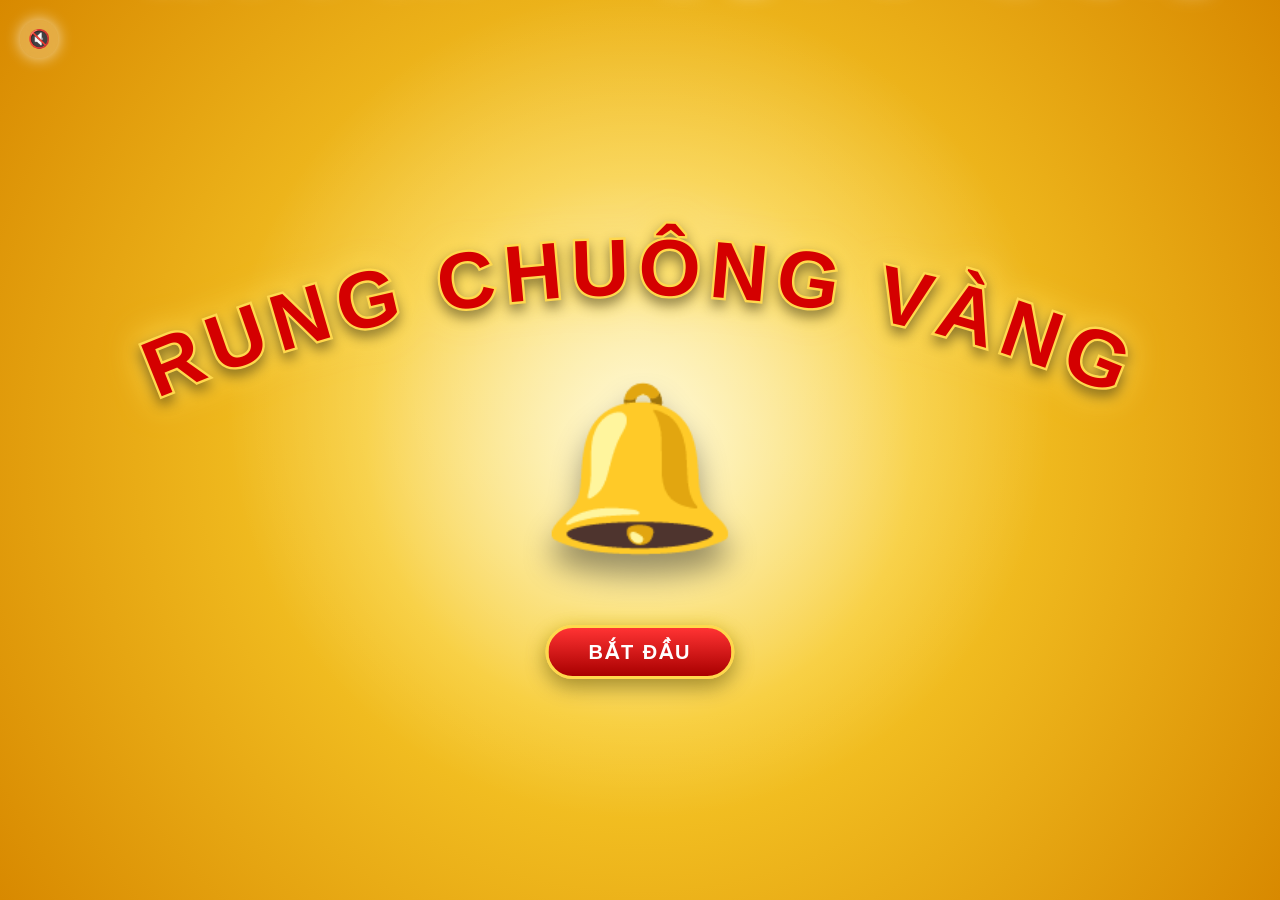
<file: index.html>
<!DOCTYPE html>
<html lang="vi">

<head>
      <meta charset="UTF-8">
      <meta name="viewport" content="width=device-width, initial-scale=1.0">
      <title>Rung Chuông Vàng</title>
      <link rel="stylesheet" href="style.css">
      <link rel="icon" href="data:image/svg+xml,
            <svg xmlns='http://www.w3.org/2000/svg' viewBox='0 0 100 100'>
                  <text y='.9em' font-size='90'>🔔</text>
            </svg>">
</head>

<body>

      <button class="sound-btn" id="soundBtn">
            🔇
      </button>

      <div class="bell-rain"></div>

      <main class="intro">

            <div class="content">
                  <svg class="title-svg" viewBox="0 0 1600 400">
                        <defs>
                              <path id="textCurve" d="M150 300 Q800 0 1450 300" />
                        </defs>

                        <text>
                              <textPath href="#textCurve" startOffset="50%">
                                    RUNG CHUÔNG VÀNG
                              </textPath>
                        </text>
                  </svg>

                  <div class="main-bell">
                        🔔
                  </div>


                  <button class="start-btn">
                        BẮT ĐẦU
                  </button>
            </div>

      </main>

      <audio id="introMusic">
            <source src="audio/nhacnen-modau.mp3" type="audio/mpeg">
      </audio>

      <audio id="gameMusic" loop>
            <source src="audio/nhacnen-nentrochoi.mp3" type="audio/mpeg">
      </audio>

      <script src="script.js"></script>

</body>

</html>
</file>
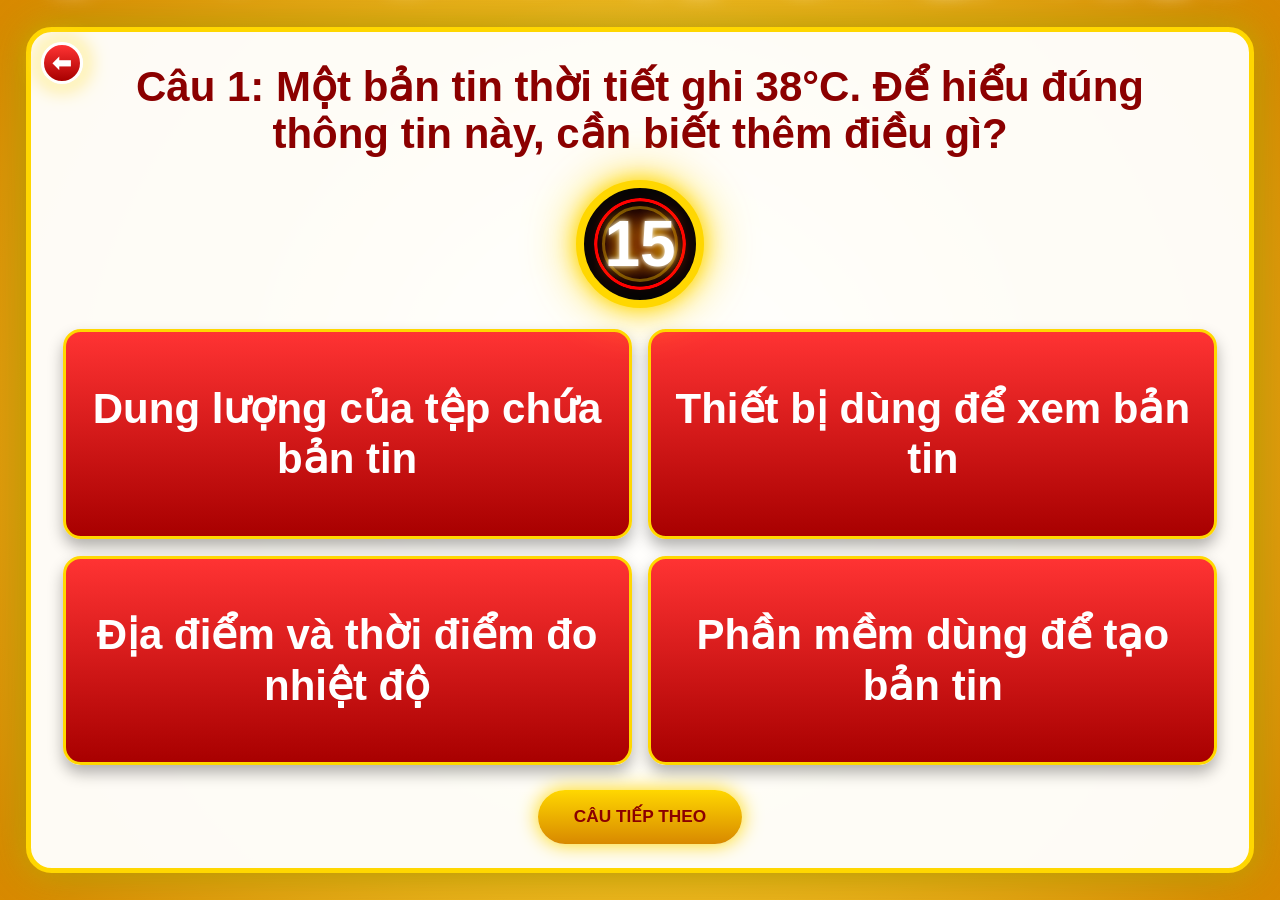
<file: game/game.html>
<!DOCTYPE html>
<html lang="vi">

<head>
      <meta charset="UTF-8">
      <meta name="viewport" content="width=device-width, initial-scale=1.0">
      <title>Rung Chuông Vàng</title>
      <link rel="stylesheet" href="game.css">
      <link rel="icon" href="data:image/svg+xml,
            <svg xmlns='http://www.w3.org/2000/svg' viewBox='0 0 100 100'>
                  <text y='.9em' font-size='90'>🔔</text>
            </svg>">
</head>

<body>

      <div class="bell-rain"></div>

      <div id="gameScreen">

            <div id="questionBox">

                  <button id="backBtn">⬅</button>

                  <h2 id="question"></h2>

                  <div class="clock">
                        <div id="timer">15</div>
                  </div>

                  <div id="answers"></div>

                  <div id="result"></div>


                  <div id="buttonArea">

                        <button id="showAnswerBtn">
                              ĐÁP ÁN
                        </button>

                        <button id="nextBtn">
                              CÂU TIẾP THEO
                        </button>

                        <button id="endBtn">
                              KẾT THÚC
                        </button>

                        <button id="bonusBtn">
                              CÂU HỎI PHỤ
                        </button>

                  </div>


            </div>

      </div>


      <div id="thank">
            <h1>🎉 CHƯƠNG TRÌNH KẾT THÚC 🎉</h1>
            <p>Cảm ơn bạn đã tham gia!</p>
      </div>


      <audio id="musicAnswer" preload="auto">
            <source src="../audio/nhacnen-cautraloi.mp3" type="audio/mp3">
      </audio>


      <audio id="musicTimer" preload="auto">
            <source src="../audio/nhacnen-tinhgio.mp3" type="audio/mp3">
      </audio>

      <audio id="musicEnd" preload="auto">
            <source src="../audio/nhacnen-nentrochoi.mp3" type="audio/mp3">
      </audio>

      <script src="../data/question.js"></script>
      <script src="game.js"></script>

</body>

</html>
</file>
<file: style.css>
* {
  margin: 0;
  padding: 0;
  box-sizing: border-box;
}

body {
  width: 100vw;
  height: 100vh;
  overflow: hidden;
  background: radial-gradient(
    circle at center,
    #fff3a6 0%,
    #f7c928 35%,
    #d88900 100%
  );
  font-family: Arial, sans-serif;
  opacity: 1;
  transition: 1s;
}

.sound-btn {
  position: fixed;
  top: 20px;
  left: 20px;
  width: 38px;
  height: 38px;
  border-radius: 50%;
  border: none;
  background: rgba(255, 255, 255, 0.25);
  backdrop-filter: blur(5px);
  -webkit-backdrop-filter: blur(5px);
  font-size: 18px;
  cursor: pointer;
  box-shadow: 0 0 15px rgba(255, 255, 255, 0.7);
  transition: 0.3s;
  z-index: 10;
}

.sound-btn:hover {
  transform: scale(1.15);
  background: rgba(255, 255, 255, 0.5);
}

body:before {
  content: "";
  position: absolute;
  width: 900px;
  height: 900px;
  left: 50%;
  top: 45%;
  transform: translate(-50%, -50%);
  background: radial-gradient(
    circle,
    rgba(255, 255, 255, 0.55),
    transparent 65%
  );
  animation: lightMove 5s infinite alternate;
}

@keyframes lightMove {
  from {
    opacity: 0.6;
    transform: translate(-50%, -50%) scale(1);
  }
  to {
    opacity: 0.9;
    transform: translate(-50%, -50%) scale(1.15);
  }
}

.intro {
  width: 100%;
  height: 100vh;
  position: relative;
  z-index: 2;
}

.content {
  position: absolute;
  width: 100%;
  height: 650px;
  top: 50%;
  left: 50%;
  transform: translate(-50%, -50%);
}

.title-svg {
  position: absolute;
  top: 50px;
  left: 50%;
  transform: translateX(-50%);
  width: 100%;
  max-width: 1500px;
  height: 320px;
  overflow: visible;
  animation: titleGlow 2s infinite alternate;
}

.title-svg text {
  fill: #d40000;
  font-size: 100px;
  font-weight: 900;
  letter-spacing: 10px;
  text-anchor: middle;
  stroke: #ffd84d;
  stroke-width: 6px;
  paint-order: stroke;
  filter: drop-shadow(0 8px 8px rgba(0, 0, 0, 0.45))
    drop-shadow(0 0 20px #ffdd55);
}

@keyframes titleGlow {
  from {
    filter: brightness(1);
  }
  to {
    filter: brightness(1.25);
  }
}

.main-bell {
  position: absolute;
  top: 250px;
  left: 50%;
  transform: translateX(-50%);
  font-size: 160px;
  filter: drop-shadow(0 20px 15px rgba(0, 0, 0, 0.4));
  animation: bellShake 3s infinite;
}

@keyframes bellShake {
  0%,
  100% {
    transform: translateX(-50%) rotate(0);
  }
  10% {
    transform: translateX(-50%) rotate(8deg);
  }
  20% {
    transform: translateX(-50%) rotate(-8deg);
  }
  30% {
    transform: translateX(-50%) rotate(5deg);
  }
  40% {
    transform: translateX(-50%) rotate(0);
  }
}

.start-btn {
  position: absolute;
  top: 500px;
  left: 50%;
  transform: translateX(-50%);
  padding: 12px 40px;
  border-radius: 50px;
  border: 3px solid #ffd84d;
  background: linear-gradient(180deg, #ff3333, #a80000);
  color: white;
  font-size: 20px;
  font-weight: bold;
  letter-spacing: 2px;
  cursor: pointer;
  box-shadow:
    0 8px 20px rgba(0, 0, 0, 0.35),
    0 0 20px rgba(255, 220, 50, 0.8);
  transition: 0.3s;
}

.start-btn:hover {
  transform: translateX(-50%) scale(1.08);
  box-shadow:
    0 10px 30px rgba(0, 0, 0, 0.5),
    0 0 35px #fff;
}

.bell-rain {
  position: absolute;
  inset: 0;
  overflow: hidden;
  z-index: 1;
}

.falling-bell {
  position: absolute;
  top: -50px;
  animation: fall linear infinite;
  opacity: 0.8;
  filter: drop-shadow(0 0 10px #fff);
}

@keyframes fall {
  from {
    transform: translateY(-100px) rotate(0);
  }
  to {
    transform: translateY(110vh) rotate(360deg);
  }
}
</file>
<file: game/game.css>
* {
  margin: 0;
  padding: 0;
  box-sizing: border-box;
}

body {
  width: 100vw;
  height: 100vh;
  overflow: hidden;
  font-family: Arial, sans-serif;
  background: radial-gradient(
    circle at center,
    #fff3a6 0%,
    #f7c928 40%,
    #d88900 100%
  );
  display: flex;
  justify-content: center;
  align-items: center;
}

body:before {
  content: "";
  position: absolute;
  width: 900px;
  height: 900px;
  left: 50%;
  top: 45%;
  transform: translate(-50%, -50%);
  background: radial-gradient(
    circle,
    rgba(255, 255, 255, 0.55),
    transparent 65%
  );
  animation: lightMove 5s infinite alternate;
}

@keyframes lightMove {
  from {
    opacity: 0.6;
  }
  to {
    opacity: 1;
  }
}

.bell-rain {
  position: absolute;
  inset: 0;
  overflow: hidden;
  z-index: 1;
}

.falling-bell {
  position: absolute;
  top: -50px;
  filter: drop-shadow(0 0 10px white);
  animation: fall linear infinite;
  opacity: 0.5;
}

@keyframes fall {
  from {
    transform: translateY(-100px) rotate(0);
  }
  to {
    transform: translateY(110vh) rotate(360deg);
  }
}

#gameScreen {
  width: 85%;
  max-width: 1100px;
  height: 650px;
  position: relative;
  z-index: 2;
  text-align: center;
}

#questionBox {
  width: 100%;
  height: 620px;
  position: relative;
  background: rgba(255, 255, 255, 0.96);
  border: 5px solid #ffd700;
  border-radius: 35px;
  padding: 35px 45px;
  box-shadow:
    0 0 40px rgba(0, 0, 0, 0.35),
    0 0 30px #ffd700;
  display: flex;
  flex-direction: column;
}

#backBtn {
  position: absolute;
  top: 10px;
  left: 10px;
  width: 45px;
  height: 45px;
  border-radius: 50%;
  border: 3px solid white;
  background: linear-gradient(180deg, #ff3333, #a80000);
  color: white;
  font-size: 25px;
  font-weight: bold;
  cursor: pointer;
  box-shadow:
    0 0 15px white,
    0 0 25px #ffd700;
}

#question {
  height: 95px;
  flex-shrink: 0;
  display: flex;
  justify-content: center;
  align-items: center;
  font-size: 36px;
  font-weight: 900;
  color: #8b0000;
}

.clock {
  width: 180px;
  height: 160px;
  margin: 15px auto;
  flex-shrink: 0;
  border-radius: 50%;
  background: #050505;
  border: 8px solid #ffd700;
  display: flex;
  justify-content: center;
  align-items: center;
  position: relative;
  overflow: hidden;
  cursor: pointer;
  box-shadow:
    0 0 20px #ffd700,
    0 0 50px rgba(255, 215, 0, 0.8);
}

.clock:before {
  content: "";
  position: absolute;
  inset: 10px;
  border-radius: 50%;
  background: conic-gradient(#ff0000 0deg, #ff0000 360deg);
  -webkit-mask: radial-gradient(circle, transparent 65%, black 66%);
  mask: radial-gradient(circle, transparent 65%, black 66%);
  animation: timerCircle 15s linear infinite;
}

.clock:after {
  content: "";
  position: absolute;
  inset: 18px;
  border-radius: 50%;
  border: 3px solid rgba(255, 215, 0, 0.4);
}

@keyframes timerCircle {
  from {
    transform: rotate(0);
  }
  to {
    transform: rotate(360deg);
  }
}

#timer {
  position: relative;
  z-index: 3;
  font-size: 85px;
  font-weight: 900;
  color: white;
  text-shadow:
    0 0 5px white,
    0 0 15px #ffd700,
    0 0 30px red;
}

/* Cỡ chữ từng đáp án do JavaScript tự tăng/giảm theo nội dung. */

#answers {
  height: 145px;
  flex-shrink: 0;
  display: grid;
  grid-template-columns: 1fr 1fr;
  gap: 15px;
  margin: 15px 0;
}

.answer {
  padding: 15px;
  font-weight: bold;
  color: white;
  background: linear-gradient(180deg, #ff3333, #a80000);
  border: 3px solid #ffd700;
  border-radius: 18px;
  display: flex;
  justify-content: center;
  align-items: center;
  text-align: center;
  box-shadow: 0 8px 15px rgba(0, 0, 0, 0.3);

  height: 70px;
  overflow: hidden;

  line-height: 1.2;
  word-break: normal;
  overflow-wrap: break-word;
}

#result {
  height: 0;
  flex-shrink: 0;
  display: flex;
  justify-content: center;
  align-items: center;
  overflow: hidden;
}

#result.answer-show {
  height: 220px;
}

.answer-show {
  width: 95%;
  height: 100px;
  margin: auto;
  display: flex;
  justify-content: center;
  align-items: center;
  border-radius: 25px;
  background: radial-gradient(circle, #fff, #ffe066 45%, #ff9800);
  border: 6px solid white;
  box-shadow:
    0 0 30px white,
    0 0 60px #ffd700;
  color: #8b0000;
  font-size: 50px;
  font-weight: 900;
  text-shadow:
    0 0 10px white,
    0 0 20px #ffd700,
    0 5px 0 #a80000;
  animation: answerShow 0.5s ease;
}

@keyframes answerShow {
  from {
    transform: scale(0.7);
    opacity: 0;
  }
  to {
    transform: scale(1);
    opacity: 1;
  }
}

#buttonArea {
  width: 100%;
  height: 75px;
  margin-top: 15px;
  flex-shrink: 0;
  display: flex;
  justify-content: center;
  align-items: center;
  gap: 30px;
}

#buttonArea button {
  width: 220px;
  height: 55px;
  font-size: 20px;
  font-weight: bold;
  border-radius: 50px;
  cursor: pointer;
  transition: 0.3s;
  border: none;
}

#buttonArea button:hover {
  transform: scale(1.05);
}

#showAnswerBtn {
  display: none;
  background: linear-gradient(180deg, #ff3333, #a80000);
  color: white;
  border: 3px solid #ffd700;
  box-shadow: 0 0 20px #ffd700;
}

#nextBtn {
  display: none;
  background: linear-gradient(180deg, #ffd700, #d88900);
  color: #8b0000;
  border: 3px solid white;
  box-shadow: 0 0 20px #ffd700;
}

#endBtn {
  display: none;
  background: linear-gradient(180deg, #ffd700, #d88900);
  color: #8b0000;
  border: 3px solid white;
  box-shadow: 0 0 20px #ffd700;
}

#bonusBtn {
  display: none;
  background: linear-gradient(180deg, #ff3333, #a80000);
  color: white;
  border: 3px solid #ffd700;
  box-shadow: 0 0 20px #ffd700;
}

#thank {
  display: none;
  position: relative;
  z-index: 2;
  text-align: center;
}

#thank h1 {
  font-size: 75px;
  color: #d40000;
  text-shadow:
    0 0 10px white,
    0 0 30px #ffd700;
}

#thank p {
  font-size: 35px;
  font-weight: bold;
  color: #8b0000;
}

/* ===== TỐI ƯU TRÌNH CHIẾU FULL HD 1920x1080 ===== */
@media (min-width: 1400px) and (min-height: 800px) {
  #gameScreen {
    width: 96vw;
    max-width: none;
    height: 94vh;
  }

  #questionBox {
    width: 100%;
    height: 100%;
    padding: 35px 55px 30px;
    border-radius: 38px;
  }

  #question {
    height: 150px;
    font-size: clamp(42px, 2.7vw, 58px);
    line-height: 1.15;
    padding: 0 55px;
  }

  .clock {
    width: 190px;
    height: 190px;
    margin: 10px auto 18px;
  }

  #timer {
    font-size: 96px;
  }

  #answers {
    height: auto;
    flex: 1;
    min-height: 330px;
    gap: 24px;
    margin: 10px 0 16px;
    grid-template-rows: 1fr 1fr;
  }

  .answer {
    height: auto;
    min-height: 145px;
    padding: 22px 30px;
    line-height: 1.15;
    border-width: 5px;
    border-radius: 24px;
  }

  #buttonArea {
    height: 85px;
    margin-top: 5px;
    gap: 35px;
  }

  #buttonArea button {
    width: 270px;
    height: 68px;
    font-size: 25px;
  }

  #backBtn {
    top: 18px;
    left: 18px;
    width: 58px;
    height: 58px;
    font-size: 31px;
  }

  #result.answer-show {
    height: 100%;
  }

  .answer-show {
    width: 92%;
    height: 280px;
    font-size: clamp(58px, 4vw, 78px);
    padding: 30px;
  }
}

/* =====================================================
   RESPONSIVE - TV / PROJECTOR / LAPTOP / TABLET / PHONE
   ===================================================== */
html,
body {
  width: 100%;
  height: 100%;
  min-height: 100dvh;
}
body {
  min-height: 100dvh;
}

#gameScreen {
  width: min(96vw, 2400px);
  height: 94dvh;
  max-width: none;
}

#questionBox {
  height: 100%;
  padding: clamp(18px, 2.2vh, 36px) clamp(18px, 2.5vw, 48px);
  border-radius: clamp(20px, 2vw, 38px);
}

#question {
  height: auto;
  min-height: clamp(80px, 13vh, 150px);
  padding: 0 clamp(28px, 4vw, 70px);
  font-size: clamp(28px, 2.7vw, 56px);
  line-height: 1.12;
}

.clock {
  width: clamp(125px, 10vw, 200px);
  height: clamp(125px, 10vw, 200px);
  margin: clamp(7px, 1.2vh, 14px) auto;
}
#timer {
  font-size: clamp(60px, 5vw, 100px);
}

#answers {
  height: auto;
  min-height: 0;
  flex: 1 1 auto;
  grid-template-columns: repeat(2, minmax(0, 1fr));
  grid-template-rows: repeat(2, minmax(0, 1fr));
  gap: clamp(10px, 1.3vw, 24px);
  margin: clamp(8px, 1.2vh, 14px) 0;
}
.answer {
  height: auto;
  min-height: 0;
  padding: clamp(12px, 1.4vw, 26px);
  border-radius: clamp(14px, 1.4vw, 24px);
}

#buttonArea {
  height: clamp(58px, 7vh, 82px);
  margin-top: clamp(6px, 1vh, 12px);
  gap: clamp(10px, 2vw, 32px);
}
#buttonArea button {
  width: clamp(170px, 16vw, 290px);
  height: clamp(50px, 6vh, 68px);
  font-size: clamp(17px, 1.35vw, 25px);
}
#backBtn {
  width: clamp(42px, 3.2vw, 62px);
  height: clamp(42px, 3.2vw, 62px);
  font-size: clamp(22px, 1.8vw, 34px);
  z-index: 10;
}

#result.answer-show {
  height: auto;
  flex: 1 1 auto;
}
.answer-show {
  width: 95%;
  height: auto;
  min-height: clamp(130px, 30vh, 330px);
  padding: clamp(18px, 3vw, 50px);
  font-size: clamp(34px, 4vw, 76px);
  line-height: 1.15;
}

#thank h1 {
  font-size: clamp(38px, 5vw, 90px);
}
#thank p {
  font-size: clamp(24px, 2.5vw, 46px);
}

/* Tablet và điện thoại ngang */
@media (max-width: 900px) {
  #gameScreen {
    width: 98vw;
    height: 98dvh;
  }
  #questionBox {
    padding: 12px 14px;
    border-width: 3px;
  }
  #question {
    min-height: 72px;
    font-size: clamp(23px, 4.5vw, 38px);
    padding: 0 42px;
  }
  .clock {
    width: clamp(92px, 16vh, 130px);
    height: clamp(92px, 16vh, 130px);
    border-width: 5px;
  }
  #timer {
    font-size: clamp(45px, 9vh, 68px);
  }
  .answer {
    padding: 9px;
  }
  #buttonArea {
    gap: 8px;
  }
  #buttonArea button {
    width: min(31vw, 210px);
    font-size: clamp(14px, 2.5vw, 19px);
  }
}

/* Điện thoại dọc: xếp 4 đáp án thành 1 cột để không bị bó chữ */
@media (max-width: 600px) and (orientation: portrait) {
  body {
    overflow: auto;
    align-items: flex-start;
  }
  #gameScreen {
    width: 100vw;
    height: auto;
    min-height: 100dvh;
    padding: 5px;
  }
  #questionBox {
    min-height: calc(100dvh - 10px);
    height: auto;
    padding: 12px 10px;
    border-radius: 18px;
  }
  #question {
    min-height: 90px;
    font-size: clamp(22px, 6.2vw, 32px);
    padding: 0 38px;
  }
  .clock {
    width: 105px;
    height: 105px;
    margin: 6px auto;
  }
  #timer {
    font-size: 54px;
  }
  #answers {
    flex: none;
    grid-template-columns: 1fr;
    grid-template-rows: repeat(4, minmax(74px, auto));
    gap: 8px;
  }
  .answer {
    min-height: 74px;
    padding: 10px 12px;
  }
  #buttonArea {
    height: auto;
    min-height: 56px;
    flex-wrap: wrap;
  }
  #buttonArea button {
    width: min(46vw, 220px);
    height: 52px;
    font-size: 15px;
  }
  .answer-show {
    min-height: 220px;
    font-size: clamp(30px, 9vw, 52px);
  }
}

/* Màn hình rất lớn / 2K / 4K: giới hạn độ dài dòng nhưng vẫn tận dụng màn hình */
@media (min-width: 2560px) {
  #gameScreen {
    width: 94vw;
    max-width: 3000px;
  }
  #question {
    font-size: clamp(52px, 2.5vw, 72px);
  }
}

/* Màn hình thấp (laptop 1366x768, điện thoại ngang) */
@media (max-height: 780px) and (orientation: landscape) {
  #gameScreen {
    height: 98dvh;
  }
  #questionBox {
    padding-top: 10px;
    padding-bottom: 10px;
  }
  #question {
    min-height: 60px;
    font-size: clamp(22px, 2.5vw, 38px);
  }
  .clock {
    width: 90px;
    height: 90px;
    margin: 3px auto;
    border-width: 5px;
  }
  #timer {
    font-size: 48px;
  }
  #answers {
    gap: 8px;
    margin: 6px 0;
  }
  .answer {
    padding: 8px;
  }
  #buttonArea {
    height: 50px;
    margin-top: 4px;
  }
  #buttonArea button {
    height: 44px;
    font-size: clamp(14px, 1.4vw, 19px);
  }
}
</file>
